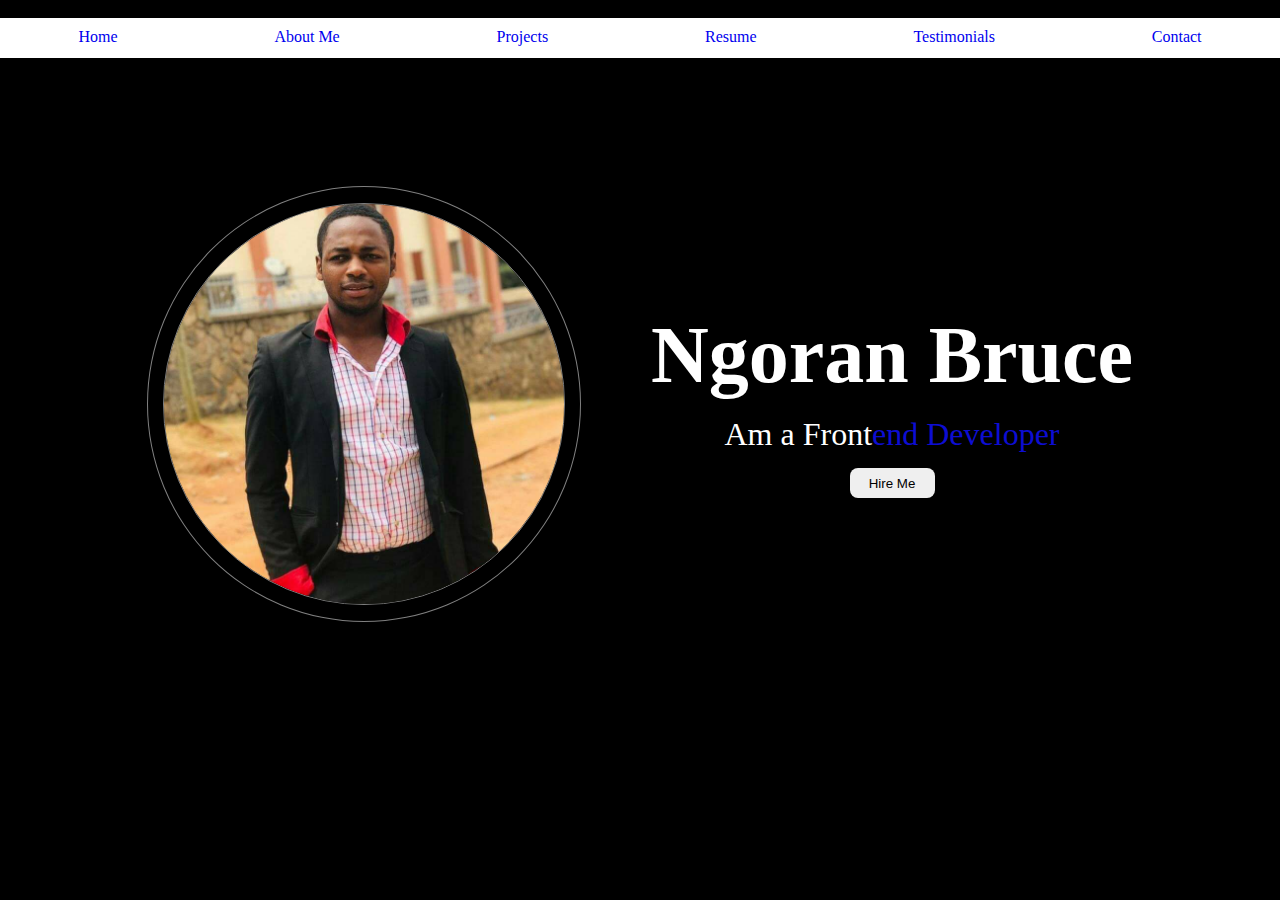
<file: index.html>
<!DOCTYPE html>
<html lang="en">
<head>
    <title>MY PORTFOLIO</title>
    <link rel="stylesheet" href="./CSS/style.css">
<<<<<<< HEAD
    <script defer src="js.js"></script>
=======
>>>>>>> 1b69c441bc3d3d452832e6dcd9f76dc6c932ffe3
    

    <style>
        body{
            background-color: black;
            height: 100%;
        }
    </style>
</head>
<body>
    <header class="header">
        <nav class="nav">
            <ul>
                <li><a href="index.html">Home</a></li>
                <li><a href="aboutme.html">About Me</a></li>
                <li><a href="projects.html">Projects</a></li>
                <li><a href="resume.html">Resume</a></li>
                <li><a href="testimonials.html">Testimonials</a></li>
                <li><a href="contact.html">Contact</a></li>
            </ul>
        </nav>
        <main class="main">
            <div class="div1">
                <img src="./images/photo_2023-01-06_15-13-57.jpg" alt="profile" class="image">
            </div>
            <div class="div">
                <h1 class="h1">
                    Ngoran Bruce
                </h1>
                <p class="p1">
                    Am a Front<span class="span1">end Developer</span>
                </p>
                <button class="btn">Hire Me</button>
            </div>
        </main>
    </header>

    <div class="cursor">Bruce-frontend-web-deveoper-</div>
</body>
</html>
</file>
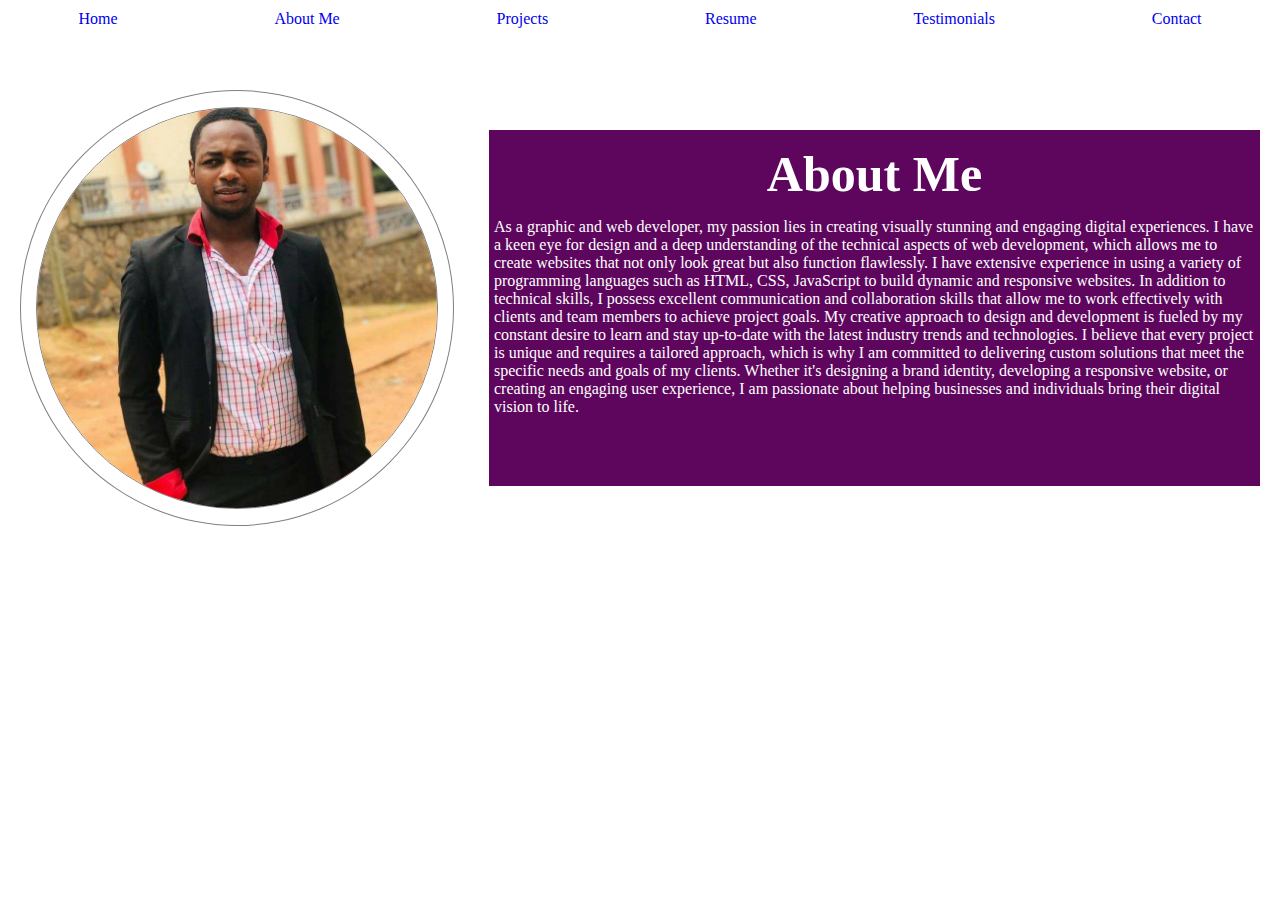
<file: aboutme.html>
<!DOCTYPE html>
<html lang="en">
<head>
    <meta charset="UTF-8">
    <meta http-equiv="X-UA-Compatible" content="IE=edge">
    <meta name="viewport" content="width=device-width, initial-scale=1.0">
    <title>Document</title>
    <link rel="stylesheet" href="./CSS/style.css">
    
</head>
<body>
    <nav class="nav">
        <ul>
            <li><a href="index.html">Home</a></li>
            <li><a href="aboutme.html">About Me</a></li>
            <li><a href="projects.html">Projects</a></li>
            <li><a href="resume.html">Resume</a></li>
            <li><a href="testimonials.html">Testimonials</a></li>
            <li><a href="contact.html">Contact</a></li>
        </ul>
    </nav>

    <div class="sem">
    <div class="div1">
        <img src="./images/photo_2023-01-06_15-13-57.jpg" alt="profile" class="image">
    </div>

    <main id="about" class="about">
        <h2>About Me</h2>
        <p class="p2">
            As a graphic and web developer, my passion lies in creating visually stunning and engaging digital experiences. I have a keen eye for design and a deep understanding of the technical aspects of web development, which allows me to create websites that not only look great but also function flawlessly.

I have extensive experience in using a variety of programming languages such as HTML, CSS, JavaScript to build dynamic and responsive websites. In addition to technical skills, I possess excellent communication and collaboration skills that allow me to work effectively with clients and team members to achieve project goals.

My creative approach to design and development is fueled by my constant desire to learn and stay up-to-date with the latest industry trends and technologies. I believe that every project is unique and requires a tailored approach, which is why I am committed to delivering custom solutions that meet the specific needs and goals of my clients.

Whether it's designing a brand identity, developing a responsive website, or creating an engaging user experience, I am passionate about helping businesses and individuals bring their digital vision to life.
        </p>
    </main>
</div>
</body>
</html>
</file>
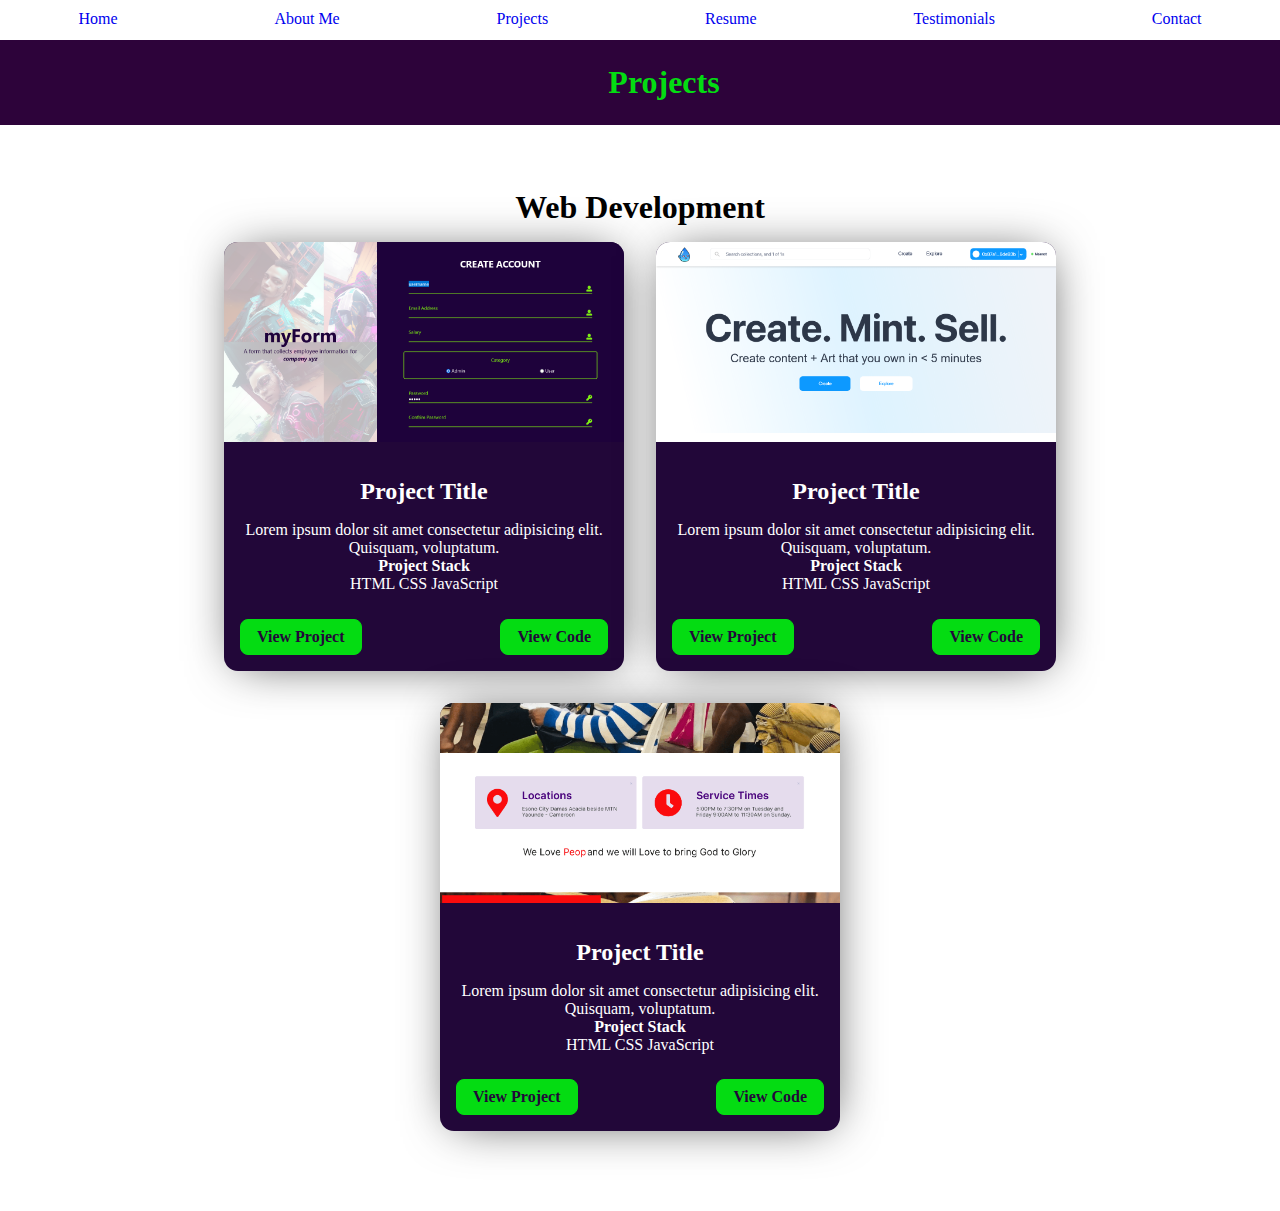
<file: projects.html>
<!DOCTYPE html>
<html lang="en">
<head>
    <meta charset="UTF-8">
    <meta http-equiv="X-UA-Compatible" content="IE=edge">
    <meta name="viewport" content="width=device-width, initial-scale=1.0">
    <title>Document</title>
    <link rel="stylesheet" href="./CSS/style.css">
    
</head>
<body>
    <nav class="nav">
        <ul>
            <li><a href="index.html">Home</a></li>
            <li><a href="aboutme.html">About Me</a></li>
            <li><a href="projects.html">Projects</a></li>
            <li><a href="resume.html">Resume</a></li>
            <li><a href="testimonials.html">Testimonials</a></li>
            <li><a href="contact.html">Contact</a></li>
        </ul>
    </nav>
    <div class="page projects">
        <div class="page-hero">
            <h1>Projects</h1>
        </div>
        <div class="pjs">
            <section class="dev">
                <h1>Web Development</h1>
                <div class="list">
                    <div class="project">
                        <div class="project-image">
                            <img src="./projects/dev/MyForm.png" alt="project image">
                        </div>
                        <div class="project-details">
                            <h3 class="project-title">Project Title</h3>
                            <p class="project-description">Lorem ipsum dolor sit amet consectetur adipisicing elit.
                                Quisquam,
                                voluptatum.</p>
                            <div class="pjstack">
                                <h4>Project Stack</h4>
                                <div class="stack-list">
                                    <span class="pjstack-item">HTML</span>
                                    <span class="pjstack-item">CSS</span>
                                    <span class="pjstack-item">JavaScript</span>
                                </div>
                            </div>
                            <div class="pj-btns">
                                <a class="project-link" href="#">View Project</a>
                                <a class="project-link" href="#">View Code</a>
                            </div>
                        </div>
                    </div>
                    <div class="project">
                        <div class="project-image">
                            <img src="./projects/dev/genadrop.png" alt="project image">
                        </div>
                        <div class="project-details">
                            <h3 class="project-title">Project Title</h3>
                            <p class="project-description">Lorem ipsum dolor sit amet consectetur adipisicing elit.
                                Quisquam,
                                voluptatum.</p>
                            <div class="pjstack">
                                <h4>Project Stack</h4>
                                <div class="stack-list">
                                    <span class="pjstack-item">HTML</span>
                                    <span class="pjstack-item">CSS</span>
                                    <span class="pjstack-item">JavaScript</span>
                                </div>
                            </div>
                            <div class="pj-btns">
                                <a class="project-link" href="#">View Project</a>
                                <a class="project-link" href="#">View Code</a>
                            </div>
                        </div>
                    </div>
                    <div class="project">
                        <div class="project-image">
                            <img src="./projects/dev/homi(1).png" alt="project image">
                        </div>
                        <div class="project-details">
                            <h3 class="project-title">Project Title</h3>
                            <p class="project-description">Lorem ipsum dolor sit amet consectetur adipisicing elit.
                                Quisquam,
                                voluptatum.</p>
                            <div class="pjstack">
                                <h4>Project Stack</h4>
                                <div class="stack-list">
                                    <span class="pjstack-item">HTML</span>
                                    <span class="pjstack-item">CSS</span>
                                    <span class="pjstack-item">JavaScript</span>
                                </div>
                            </div>
                            <div class="pj-btns">
                                <a class="project-link" href="#">View Project</a>
                                <a class="project-link" href="#">View Code</a>
                            </div>
                        </div>
                    </div>
                </div>
            </section>


</body>
</html>
</file>
<file: CSS/style.css>
*{
    margin: 0;
    border: 0;
    padding: 0;
}
html{
    scroll-behavior: smooth;
}

ul{
    display: flex;
    justify-content: space-around;
    align-items: center;
    padding-top: 10px;  
}
ul li{
  
    list-style-type: none;
    
}
ul a{
    text-decoration: none;    
   
}
ul a:hover{
    color: #000;   
   
}
.nav{
    background: #fff;
    height: 40px;
    position: sticky;
    top: 0;
    z-index: 3;
   
}
.main{
    display: flex;
    
    justify-content: center;
    align-items: center;
    gap: 70px;

    margin-top: 10%;
    background-color: #000;
    
}
.div{
    display: flex;
    flex-direction: column;
    justify-content: center;
    align-items: center;
    gap: 15px;
}
.h1{
    color: #fff;
    font-size: 5rem;
    text-align: center;
}
.h1:hover{
    color: rgb(11, 159, 218);
}

.p1{
    color: #fff;
    font-size: 2rem;
    text-align: center;
}
.div1{
    display: flex;
    justify-content: center;
    align-items: center;

    width: 400px;
    border: 1px solid grey;
    border-radius: 90%;
    padding: 1rem;
    
}
.image{
    width: 350px;
    border-radius: 100%;

    width: 400px;
    border: 1px solid grey;
}
.image:hover{
    transform: scale(0.9);
}
.div1:hover{
    transform: scale(0.9);
}
.span1{
    color: rgba(15, 15, 233, 0.912);
}
.btn{
    width:85px ;
    height:30px ;
    border-radius: 8px;
    
}
.btn:hover{
   background: rgb(67, 189, 238);
   color: #fff;  
   letter-spacing: 0.2rem;
}
.btn:active{
    background: gold;
    color: #fff;  
 }
 .sem{
    display: flex;
    gap: 35px;
    margin: 30px 0px;
    padding: 20px;
 }
 .about{
    margin: 40px 0px;
    background-color: rgb(94, 6, 94);
    padding: 0px 5px;
 }
 .p2{
    color: #fff;
    font-size: 16px;
 }
 h2{
    color: #fff;
    text-align: center;
    padding: 15px 0px;
    font-weight: 700;
    font-size: 50px;
 }
 .page-hero{
    display: flex;
    flex-flow: row nowrap;
    justify-content: center;
    align-items: center;
    width: 100%;
    background-color: #2d033a;
    color: #04dc12;
    padding: 1.5rem;
}




.project-link{
    background-color: #04dc12;
    border: 1px solid #04dc12;
    padding: 0.5rem 1rem;
    border-radius: 0.5rem;
    font-weight: 700;
    color: #220739;
    cursor: pointer;
    text-decoration: none;
    transition: all 0.3s ease-in-out;
}

.hire-me:hover, .project-link:hover{
    background-color: #fff;
    color: #04dc12;
    transform: scale(1.03);
}


.pjs{
    display: flex;
    flex-flow: column nowrap;
    align-items: center;
    gap: 6rem;
    margin: 0 auto;
    padding: 4rem 0;
}
.pjs>.dev{
    display: flex;
    flex-flow: column nowrap;
    justify-content:space-between;
    align-items: center;
    width: 100%;
}

.dev > .list{
    flex: 0.8;
    display: flex;
    gap: 2rem;
    flex-flow: row wrap;
    justify-content: center;
    padding: 1rem;
}

.project{
   
    border-radius: 14px;
    text-align: center;
    width: 400px;
    background-color: #220739;
    overflow: hidden;
    color: #fff;
    box-shadow: 2px 2px 49px -12px rgba(0,0,0,0.75);
    -webkit-box-shadow: 2px 2px 49px -12px rgba(0,0,0,0.75);
    -moz-box-shadow: 2px 2px 49px -12px rgba(0,0,0,0.75);
}

.project-details{
    padding: 1rem;
    height: max-content;
}

.project-image>img{
    width: 400px;
    height: 200px;
    object-position: center;
    object-fit: cover;
    transition: all 0.3s ease-in-out;
}

.project-image>img:hover{
    mask-image: none;
}

.project-title{
    font-size: 1.5rem;
    font-weight: 700;
    margin: 1rem 0;
}


.pj-btns{
    display: flex;
    margin-top: 1.6rem;
    align-items: center;
    justify-content: space-between;
}

.cursor {
    position: absolute;
    top: 14%;;
    right: 25%;
    color: var(--text-color);
    font-size: .8rem;
    user-select: none;
    pointer-events: none;
    width: .7rem;
    height: .7rem;
    background-color: var(--text-color);
    border-radius: 50%;
    animation: rotation 4.5s infinite linear;
    transition: top 0.1s, left 0.1s;
    transition-timing-function: ease-out;
    z-index: 342452;
}

.cursor span {
    font-family: var(--font-grotesk);
    position: absolute; 
    top: -40px;
    text-transform: uppercase;
    display: inline-block;
    transform-origin: 5px 45px;
}

@keyframes rotation {
    from {
      transform: rotate(0deg);
    }
    to {
      transform: rotate(359deg);
    }
  }


@media (max-width: 810px){
    .about-details{
        flex-flow: column nowrap;
        text-align: center;
    }
    .about-text-area{
        flex: 1;
    }
    .about-image{
        display: none;
    }
    .mobile-nav{
        display: flex;
    }
    .desk-nav{
        display: none;
    }
    .menu{
        display: none;
    }
}
</file>
